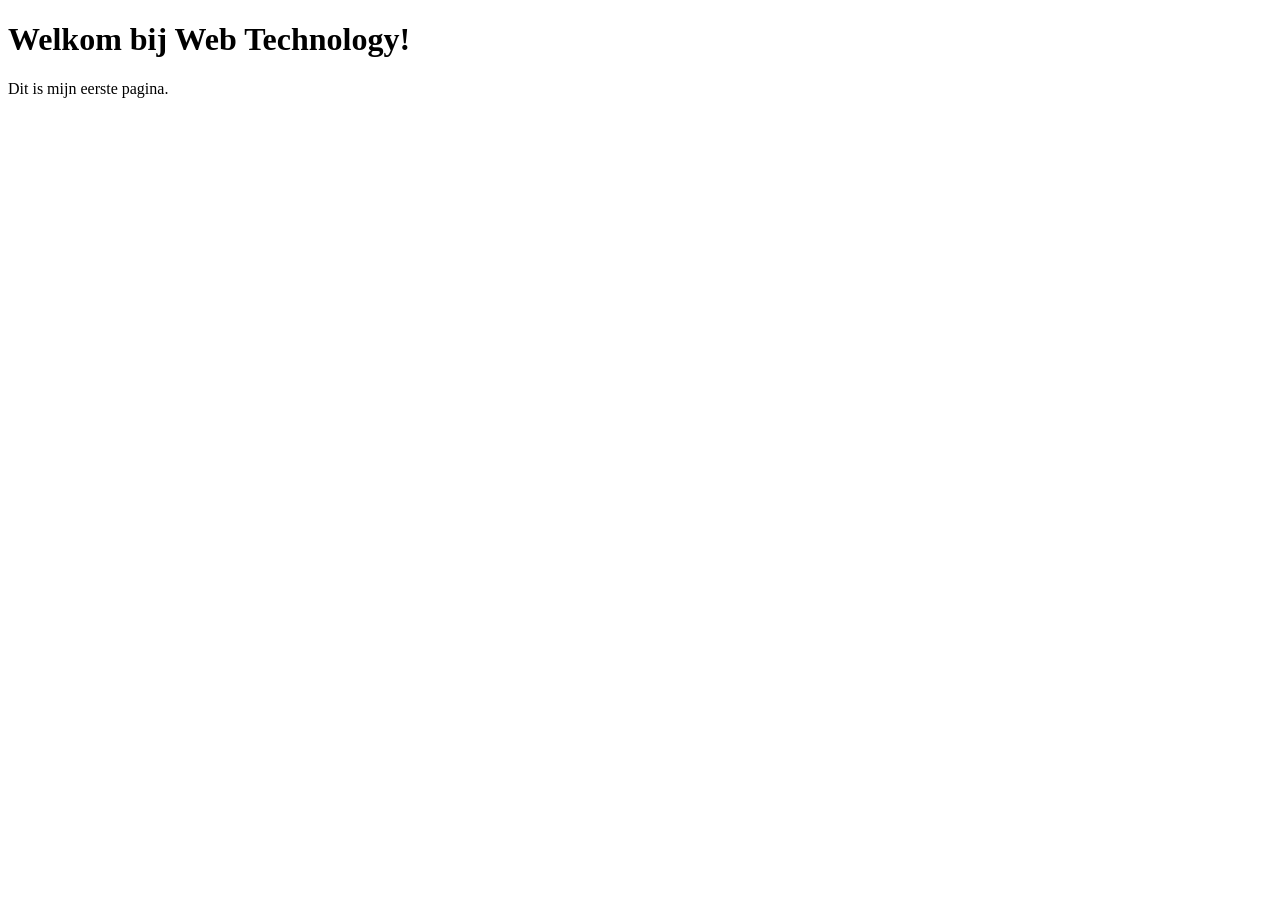
<file: labo-01/index.html>
<!doctype html>
<html lang="nl">
<head>
    <meta charset="utf-8">
    <meta name="viewport" content="width=device-width, initial-scale=1">
    <title>HALLO</title>
</head>
<body>
    <h1>Welkom bij Web Technology!</h1>
    <p>Dit is mijn eerste pagina.</p>
</body>
</html>
</file>
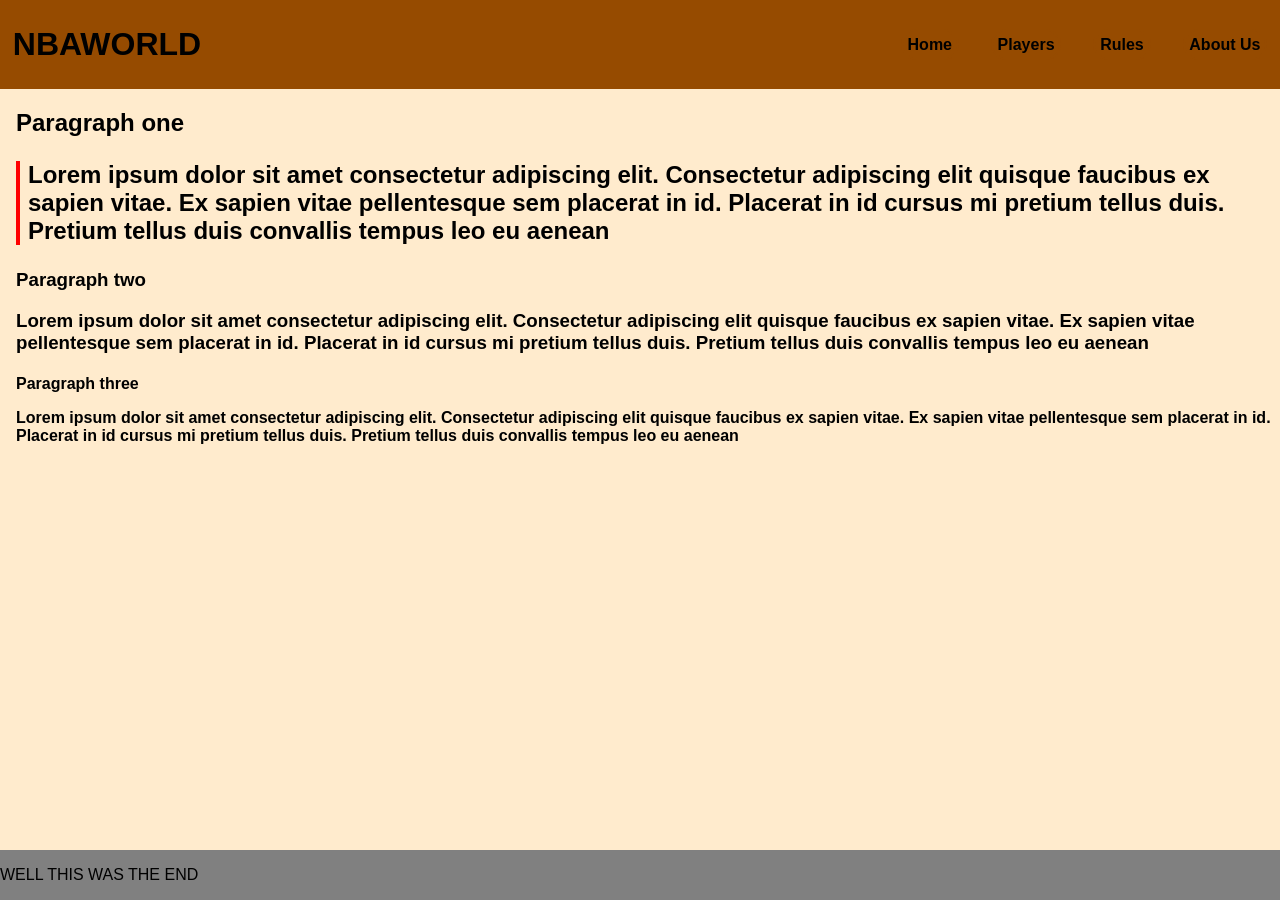
<file: OEFENEN/index.html>
<!DOCTYPE html>
<html lang="en">
<head>
    <meta charset="UTF-8">
    <meta name="viewport" content="width=device-width, initial-scale=1.0">
    <link rel="stylesheet" href="oefenen.css">
    <title>Learning-positions</title>
</head>
<body>
    <header>
        <h1>NBAWORLD</h1>
        <nav>
            <ul>
                <li>Home</li>
                <li>Players</li>
                <li>Rules</li>
                <li>About Us</li>
            </ul>
        </nav>
         <div class="hamburger">
        <span></span>
        <span></span>
        <span></span>
    </div>
    </header>
    <main>
        <h2>Paragraph one<p>Lorem ipsum dolor sit amet consectetur adipiscing elit. Consectetur adipiscing elit quisque faucibus ex sapien vitae. Ex sapien vitae pellentesque sem placerat in id. Placerat in id cursus mi pretium tellus duis. Pretium tellus duis convallis tempus leo eu aenean</p></h2>
        <h3>Paragraph two<p>Lorem ipsum dolor sit amet consectetur adipiscing elit. Consectetur adipiscing elit quisque faucibus ex sapien vitae. Ex sapien vitae pellentesque sem placerat in id. Placerat in id cursus mi pretium tellus duis. Pretium tellus duis convallis tempus leo eu aenean</p></h3>
        <h4>Paragraph three<p>Lorem ipsum dolor sit amet consectetur adipiscing elit. Consectetur adipiscing elit quisque faucibus ex sapien vitae. Ex sapien vitae pellentesque sem placerat in id. Placerat in id cursus mi pretium tellus duis. Pretium tellus duis convallis tempus leo eu aenean</p></h4>
        </main>
        <footer><p>WELL THIS WAS THE END</p></footer>
</body>

</html>
</file>
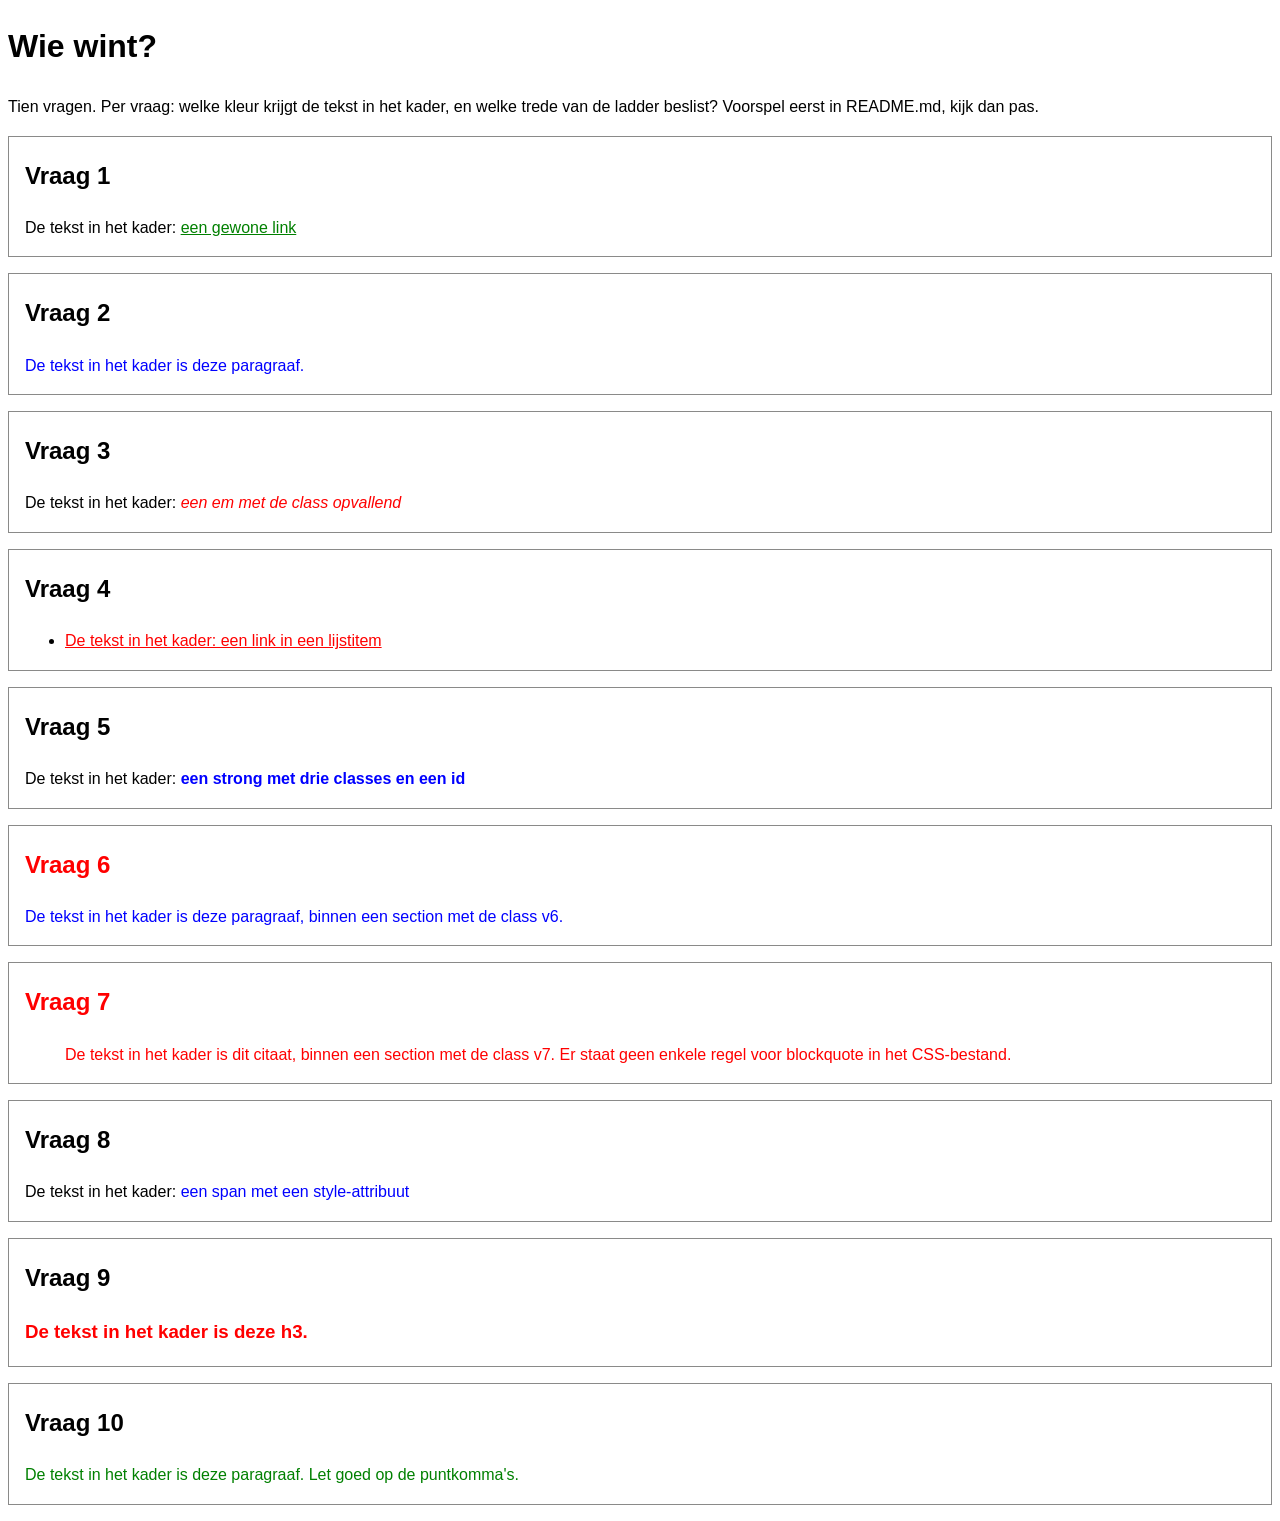
<file: labo-02/cascade/index.html>
<!-- index.html - oefening 3: voorspel, dan kijk. Wijzig dit bestand niet. -->
<!doctype html>
<html lang="nl">
  <head>
    <meta charset="utf-8">
    <meta name="viewport" content="width=device-width, initial-scale=1">
    <title>Wie wint? Tien vragen over de cascade</title>
    <link rel="stylesheet" href="css/stijl.css">
  </head>
  <body>
    <h1>Wie wint?</h1>
    <p>Tien vragen. Per vraag: welke kleur krijgt de tekst in het kader, en welke trede van de ladder beslist? Voorspel eerst in README.md, kijk dan pas.</p>

    <section class="vraag v1">
      <h2>Vraag 1</h2>
      <p>De tekst in het kader: <a href="#">een gewone link</a></p>
    </section>

    <section class="vraag v2">
      <h2>Vraag 2</h2>
      <p class="v2-tekst">De tekst in het kader is deze paragraaf.</p>
    </section>

    <section class="vraag v3">
      <h2>Vraag 3</h2>
      <p>De tekst in het kader: <em class="opvallend">een em met de class opvallend</em></p>
    </section>

    <section class="vraag v4">
      <h2>Vraag 4</h2>
      <ul>
        <li><a href="#">De tekst in het kader: een link in een lijstitem</a></li>
      </ul>
    </section>

    <section class="vraag v5">
      <h2>Vraag 5</h2>
      <p>De tekst in het kader: <strong class="een twee drie" id="v5-tekst">een strong met drie classes en een id</strong></p>
    </section>

    <section class="vraag v6">
      <h2>Vraag 6</h2>
      <p class="v6-tekst">De tekst in het kader is deze paragraaf, binnen een section met de class v6.</p>
    </section>

    <section class="vraag v7">
      <h2>Vraag 7</h2>
      <blockquote>De tekst in het kader is dit citaat, binnen een section met de class v7. Er staat geen enkele regel voor blockquote in het CSS-bestand.</blockquote>
    </section>

    <section class="vraag v8">
      <h2>Vraag 8</h2>
      <p>De tekst in het kader: <span class="v8-tekst" style="color: blue">een span met een style-attribuut</span></p>
    </section>

    <section class="vraag v9">
      <h2>Vraag 9</h2>
      <h3 class="v9-tekst">De tekst in het kader is deze h3.</h3>
    </section>

    <section class="vraag v10">
      <h2>Vraag 10</h2>
      <p class="v10-tekst">De tekst in het kader is deze paragraaf. Let goed op de puntkomma's.</p>
    </section>
  </body>
</html>
</file>
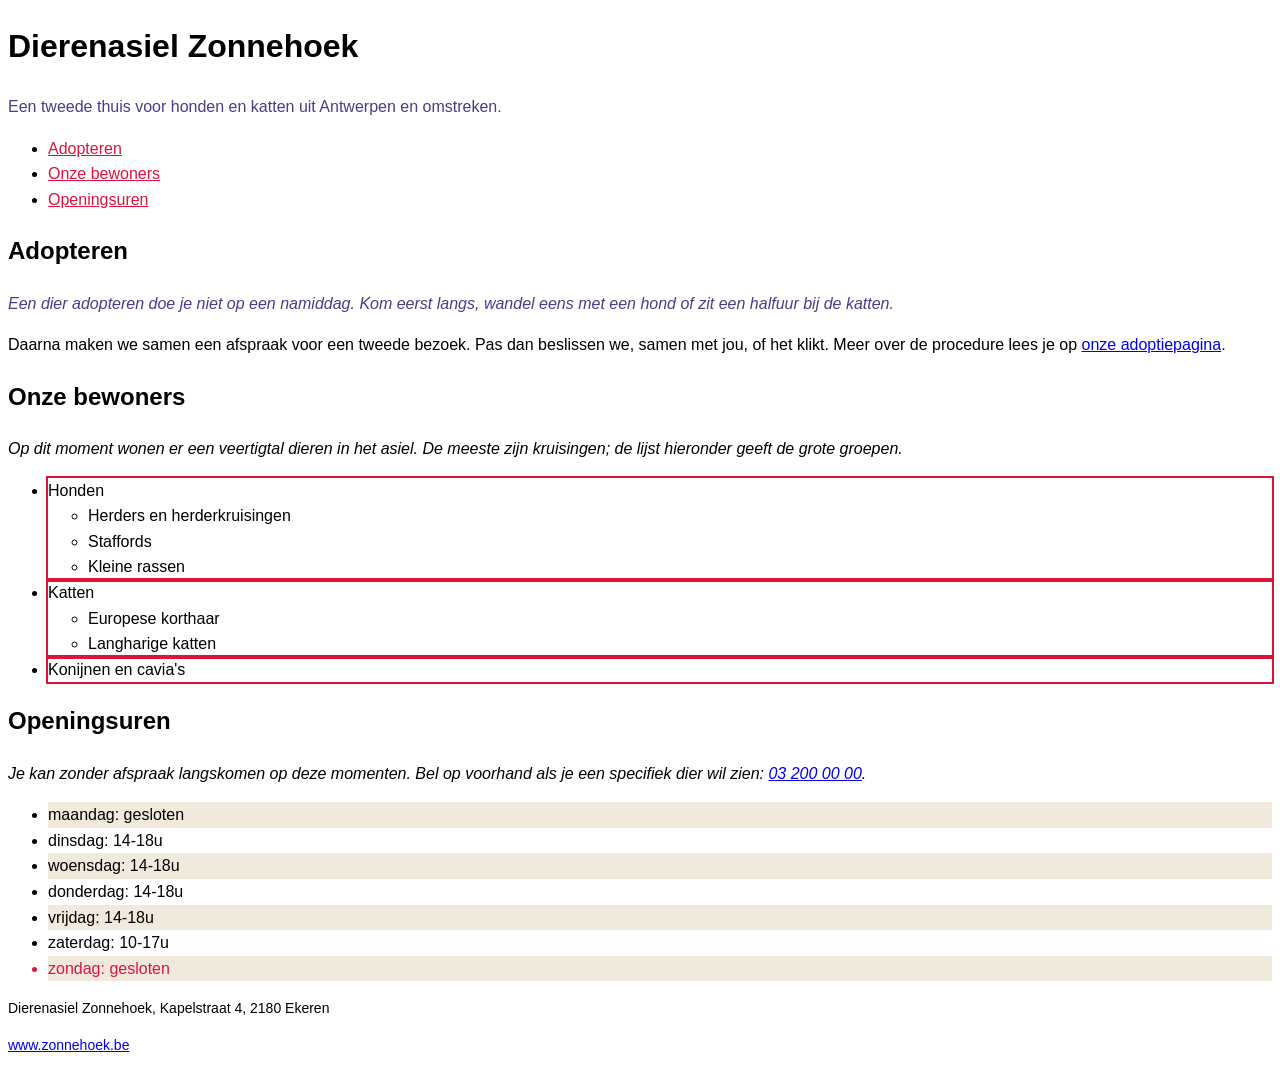
<file: labo-02/selectors/index.html>
<!-- index.html - oefening 2: selectors. Wijzig dit bestand niet; alles wat je nodig hebt, staat erin. -->
<!doctype html>
<html lang="nl">
  <head>
    <meta charset="utf-8">
    <meta name="viewport" content="width=device-width, initial-scale=1">
    <title>Dierenasiel Zonnehoek</title>
    <link rel="stylesheet" href="css/stijl.css">
  </head>
  <body>
    <header>
      <h1>Dierenasiel Zonnehoek</h1>
      <p class="slogan">Een tweede thuis voor honden en katten uit Antwerpen en omstreken.</p>
      <nav>
        <ul>
          <li><a href="#adopteren">Adopteren</a></li>
          <li><a href="#rassen">Onze bewoners</a></li>
          <li><a href="#uren">Openingsuren</a></li>
        </ul>
      </nav>
    </header>

    <main>
      <article>
        <h2 id="adopteren">Adopteren</h2>
        <p class="intro">Een dier adopteren doe je niet op een namiddag. Kom eerst langs, wandel eens met een hond of zit een halfuur bij de katten.</p>
        <p>Daarna maken we samen een afspraak voor een tweede bezoek. Pas dan beslissen we, samen met jou, of het klikt. Meer over de procedure lees je op <a href="https://www.zonnehoek.be/adoptie">onze adoptiepagina</a>.</p>

        <h2 id="rassen">Onze bewoners</h2>
        <p>Op dit moment wonen er een veertigtal dieren in het asiel. De meeste zijn kruisingen; de lijst hieronder geeft de grote groepen.</p>
        <ul class="rassen">
          <li>Honden
            <ul>
              <li>Herders en herderkruisingen</li>
              <li>Staffords</li>
              <li>Kleine rassen</li>
            </ul>
          </li>
          <li>Katten
            <ul>
              <li>Europese korthaar</li>
              <li>Langharige katten</li>
            </ul>
          </li>
          <li>Konijnen en cavia's</li>
        </ul>

        <h2 id="uren">Openingsuren</h2>
        <p>Je kan zonder afspraak langskomen op deze momenten. Bel op voorhand als je een specifiek dier wil zien: <a href="tel:+3232000000">03 200 00 00</a>.</p>
        <ul class="uren">
          <li>maandag: gesloten</li>
          <li>dinsdag: 14-18u</li>
          <li>woensdag: 14-18u</li>
          <li>donderdag: 14-18u</li>
          <li>vrijdag: 14-18u</li>
          <li>zaterdag: 10-17u</li>
          <li>zondag: gesloten</li>
        </ul>
      </article>
    </main>

    <footer>
      <p>Dierenasiel Zonnehoek, Kapelstraat 4, 2180 Ekeren</p>
      <p><a href="https://www.zonnehoek.be">www.zonnehoek.be</a></p>
    </footer>
  </body>
</html>
</file>
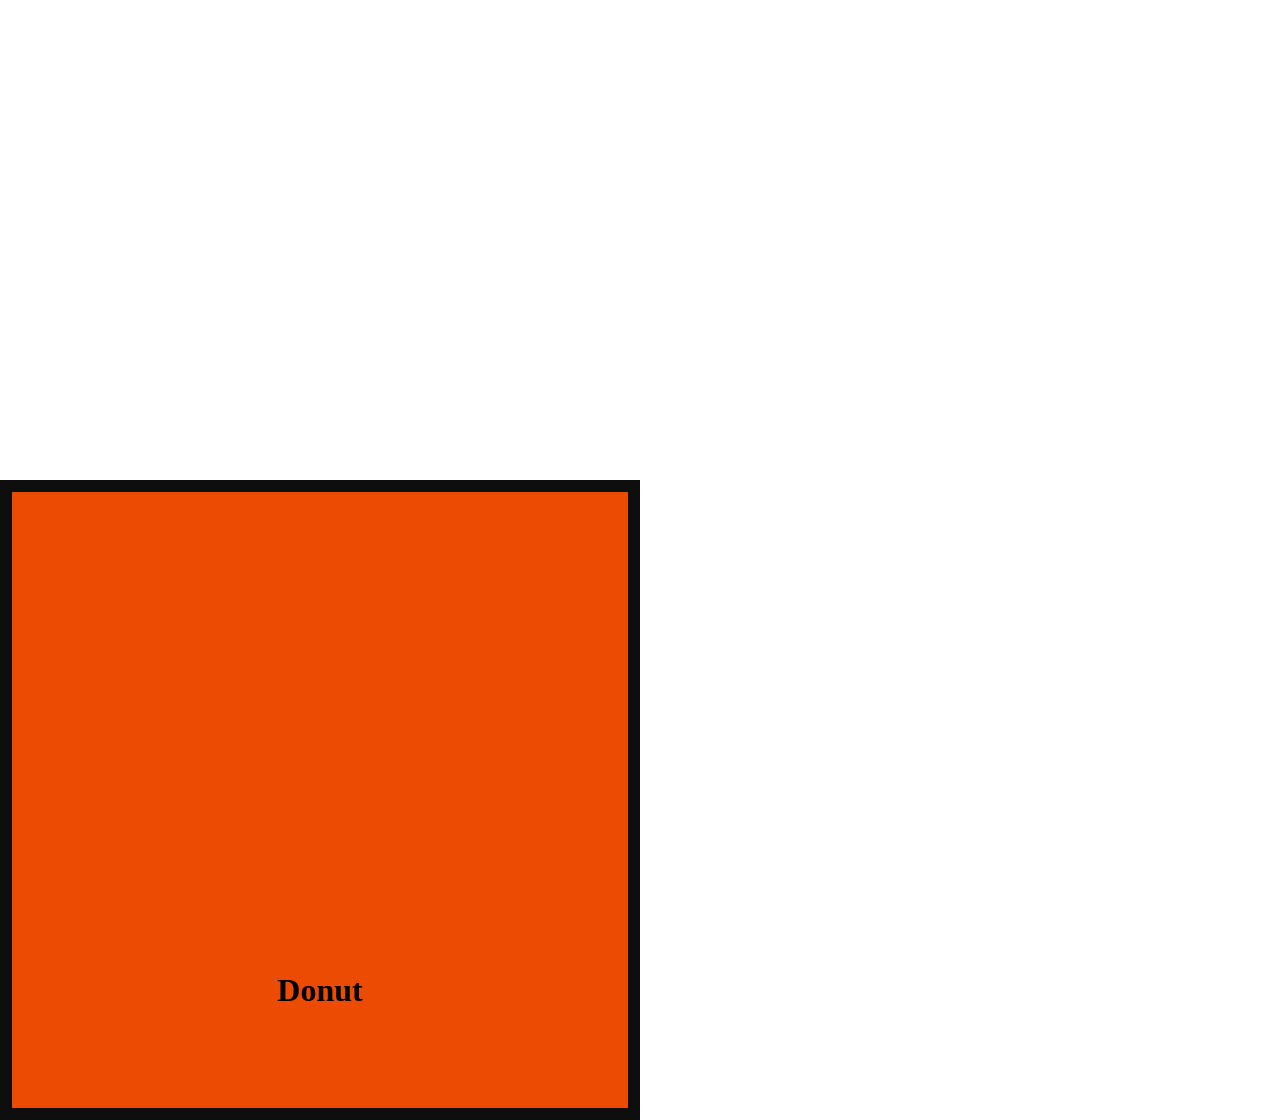
<file: labo-03/donut/index.html>
<!doctype html>
<html lang="en">
<head>
  <meta charset="utf-8">
  <meta name="viewport" content="width=device-width, initial-scale=1">
  <title>Labo 3 - Donut</title>
  <link rel="stylesheet" href="css/reset.css">
  <link rel="stylesheet" href="css/stijl.css">
</head>
<body>
  <!-- Do not change this file. Write your CSS in css/stijl.css. -->
  <main>
    <div>
      <h1>Donut</h1>
    </div>
  </main>
</body>
</html>
</file>
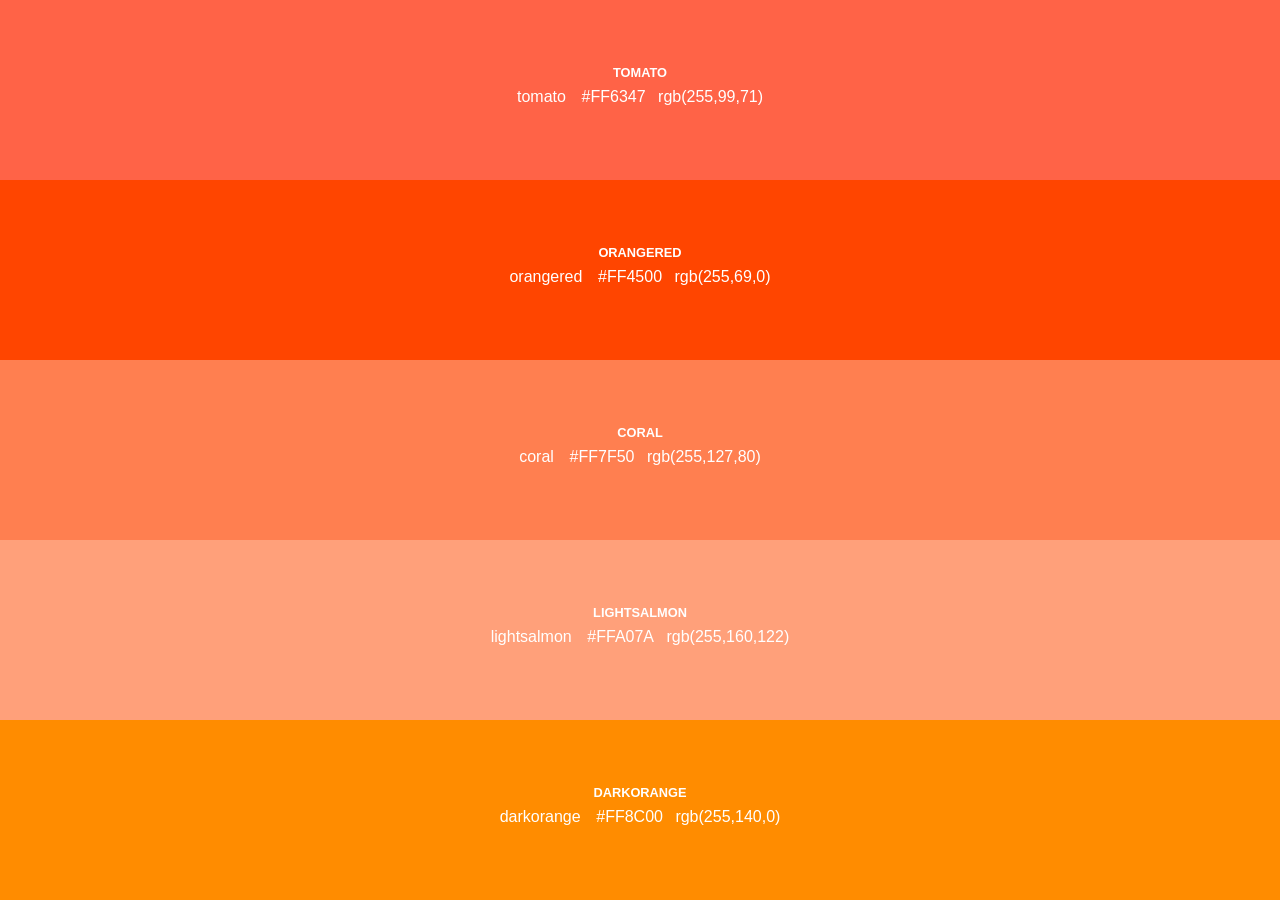
<file: labo-03/kleuren/index.html>
<!doctype html>
<html lang="en">
<head>
  <meta charset="utf-8">
  <meta name="viewport" content="width=device-width, initial-scale=1">
  <title>Labo 3 - Kleurenstalen</title>
  <link rel="stylesheet" href="css/reset.css">
  <link rel="stylesheet" href="css/stijl.css">
</head>
<body>
  <!-- Do not change this file. Write your CSS in css/stijl.css. -->
  <ul>
    <li class="tomato">
      <h2>TOMATO</h2>
      <p class="codes"><span>tomato</span> <span>#FF6347</span> <span>rgb(255,99,71)</span></p>
    </li>
    <li class="orangered">
      <h2>ORANGERED</h2>
      <p class="codes"><span>orangered</span> <span>#FF4500</span> <span>rgb(255,69,0)</span></p>
    </li>
    <li class="coral">
      <h2>CORAL</h2>
      <p class="codes"><span>coral</span> <span>#FF7F50</span> <span>rgb(255,127,80)</span></p>
    </li>
    <li class="lightsalmon">
      <h2>LIGHTSALMON</h2>
      <p class="codes"><span>lightsalmon</span> <span>#FFA07A</span> <span>rgb(255,160,122)</span></p>
    </li>
    <li class="darkorange">
      <h2>DARKORANGE</h2>
      <p class="codes"><span>darkorange</span> <span>#FF8C00</span> <span>rgb(255,140,0)</span></p>
    </li>
  </ul>
</body>
</html>
</file>
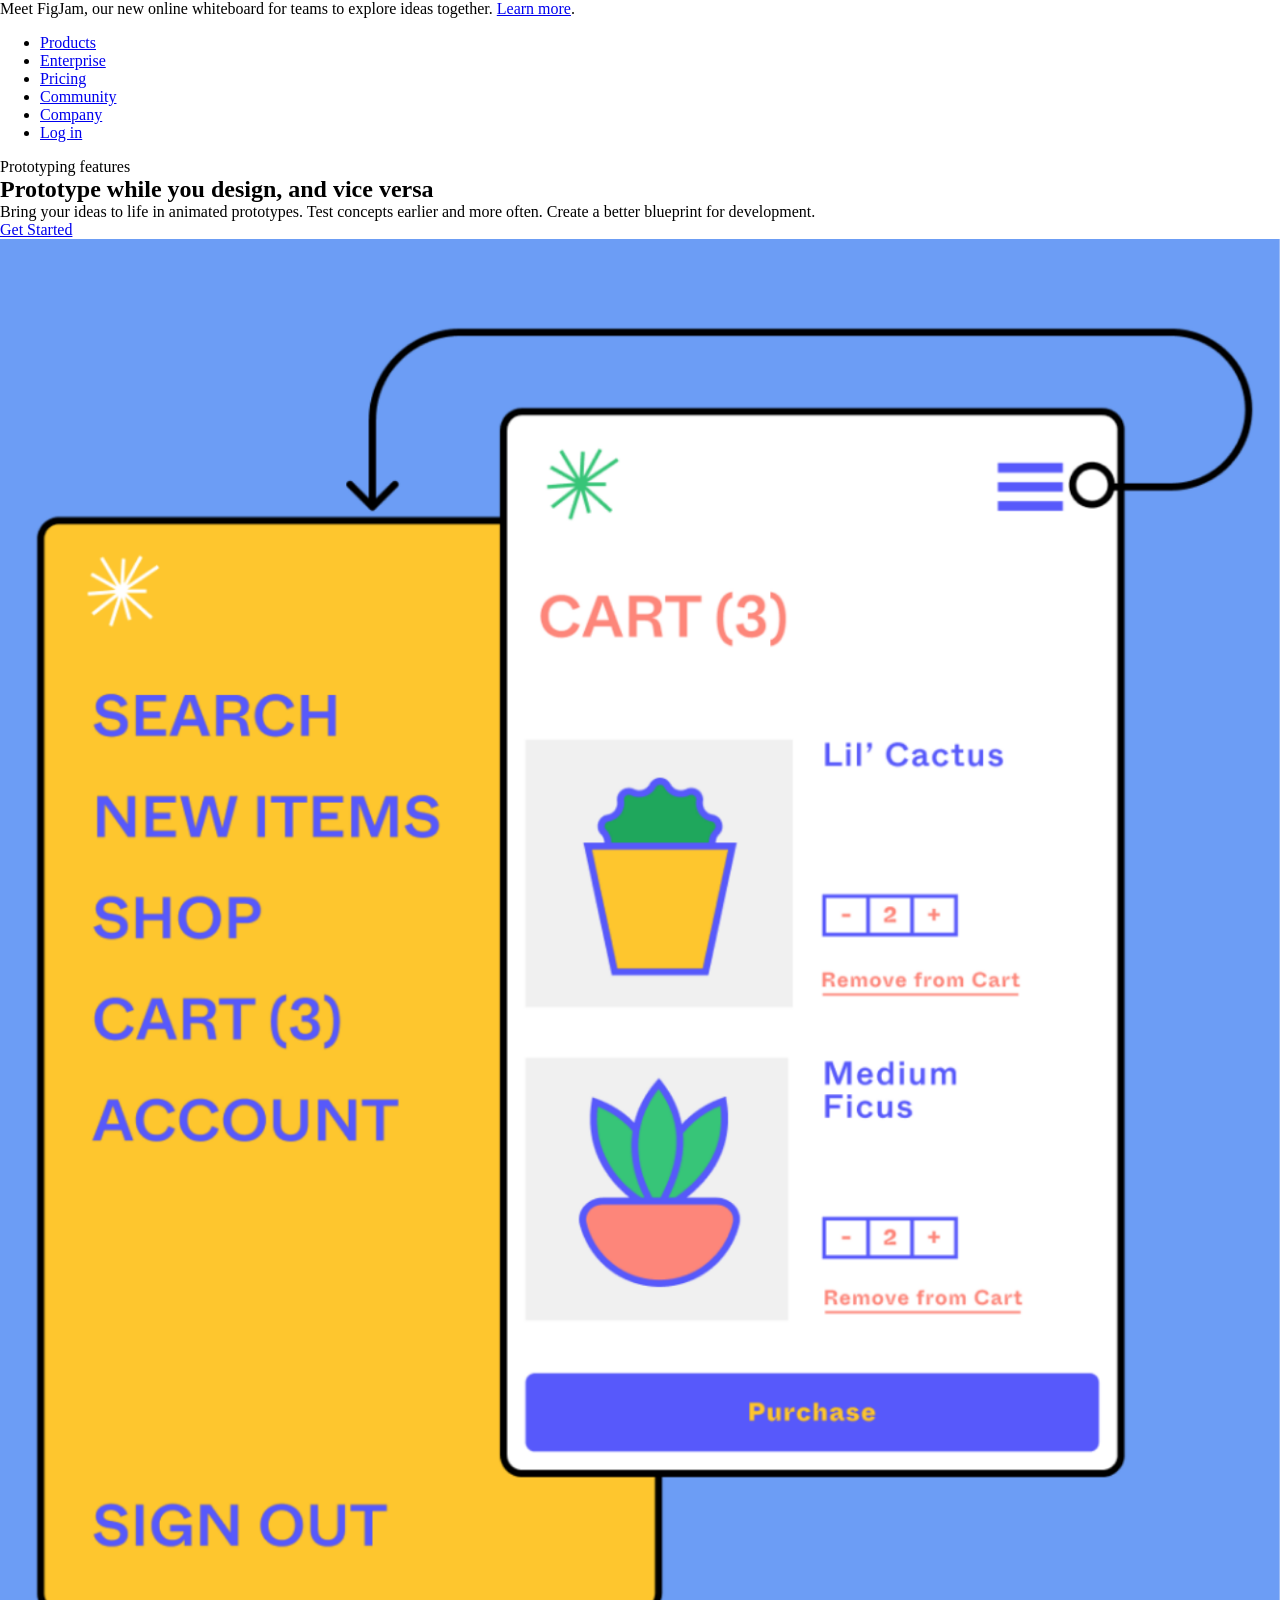
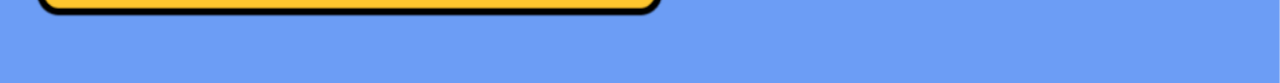
<file: labo-03/landing/index.html>
<!doctype html>
<html lang="en">
<head>
  <meta charset="utf-8">
  <meta name="viewport" content="width=device-width, initial-scale=1">
  <title>Labo 3 - Landingspagina</title>
  <link rel="stylesheet" href="css/reset.css">
  <link rel="stylesheet" href="css/stijl.css">
</head>
<body>
  <!-- Do not change this file. Write your CSS in css/stijl.css.
       Not visible in the screenshot: on :hover and :focus the links in the
       banner and in the navigation get an underline, and the button turns
       dark grey (#333333) instead of black. -->
  <div class="banner">
    <p>Meet FigJam, our new online whiteboard for teams to explore ideas together. <a href="#">Learn more</a>.</p>
  </div>
  <header>
    <nav>
      <ul>
        <li><a href="#">Products</a></li>
        <li><a href="#">Enterprise</a></li>
        <li><a href="#">Pricing</a></li>
        <li><a href="#">Community</a></li>
        <li><a href="#">Company</a></li>
        <li><a href="#">Log in</a></li>
      </ul>
    </nav>
  </header>
  <main>
    <article>
      <p class="bovenkop">Prototyping features</p>
      <h1>Prototype while you design, and vice versa</h1>
      <p>Bring your ideas to life in animated prototypes. Test concepts earlier and more often. Create a better blueprint for development.</p>
      <a href="#" class="knop">Get Started</a>
    </article><!-- no whitespace between these two tags: see syllabus 3.7 --><div class="afbeelding">
      <img src="afbeeldingen/prototype.png" alt="Prototype of a plant shop: a yellow menu panel next to a white cart screen">
    </div>
  </main>
</body>
</html>
</file>
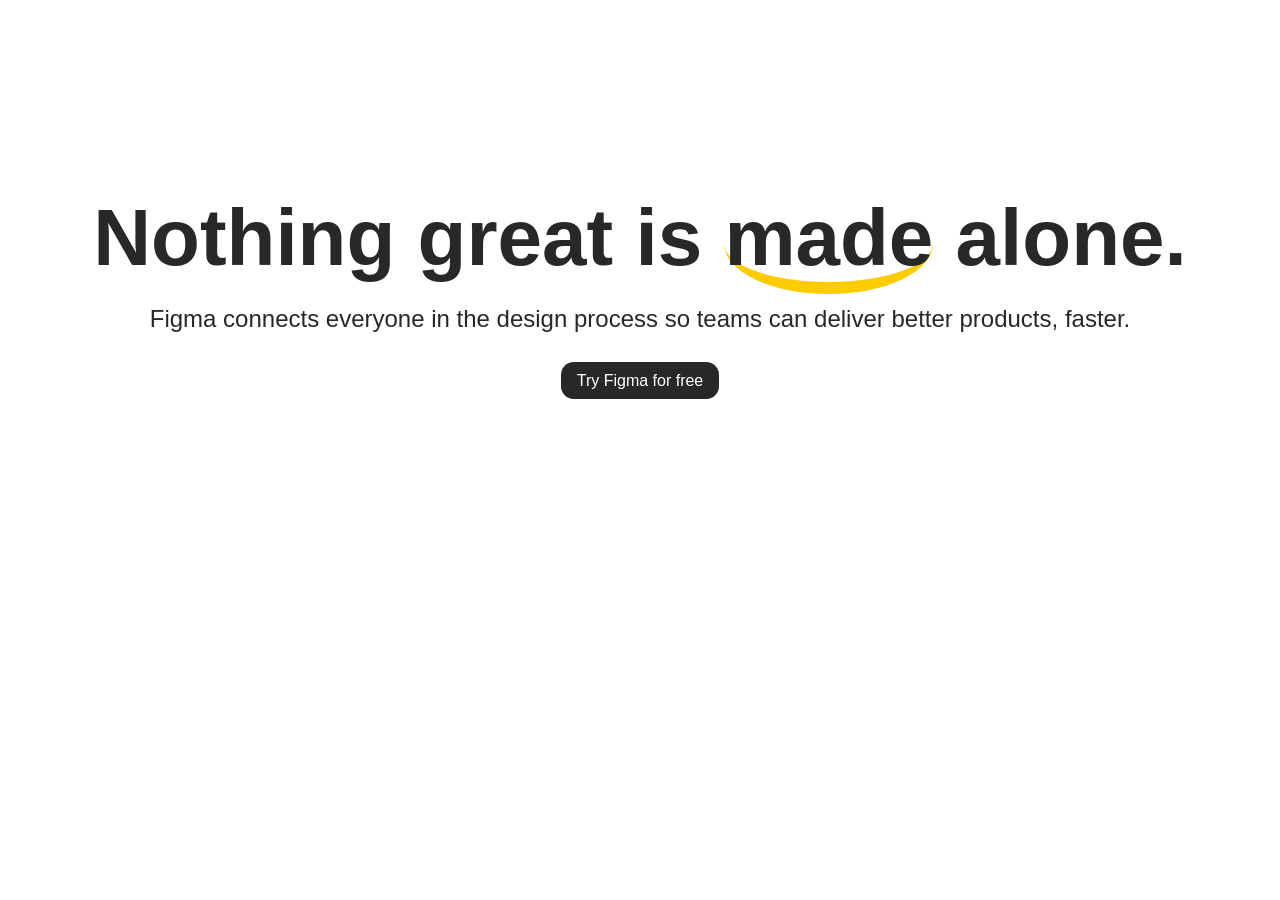
<file: labo-03/slogan/index.html>
<!doctype html>
<html lang="en">
<head>
  <meta charset="utf-8">
  <meta name="viewport" content="width=device-width, initial-scale=1">
  <title>Labo 3 - Slogan</title>
  <link rel="stylesheet" href="css/reset.css">
  <link rel="stylesheet" href="css/stijl.css">
</head>
<body>
  <!-- Do not change this file. Write your CSS in css/stijl.css.
       Not visible in the screenshot: on :hover and :focus the button turns
       dark grey (#333333) instead of black. -->
  <h2>Nothing great is <span>made</span> alone.</h2>
  <p>Figma connects everyone in the design process so teams can deliver better products, faster.</p>
  <a href="https://www.figma.com">Try Figma for free</a>
</body>
</html>
</file>
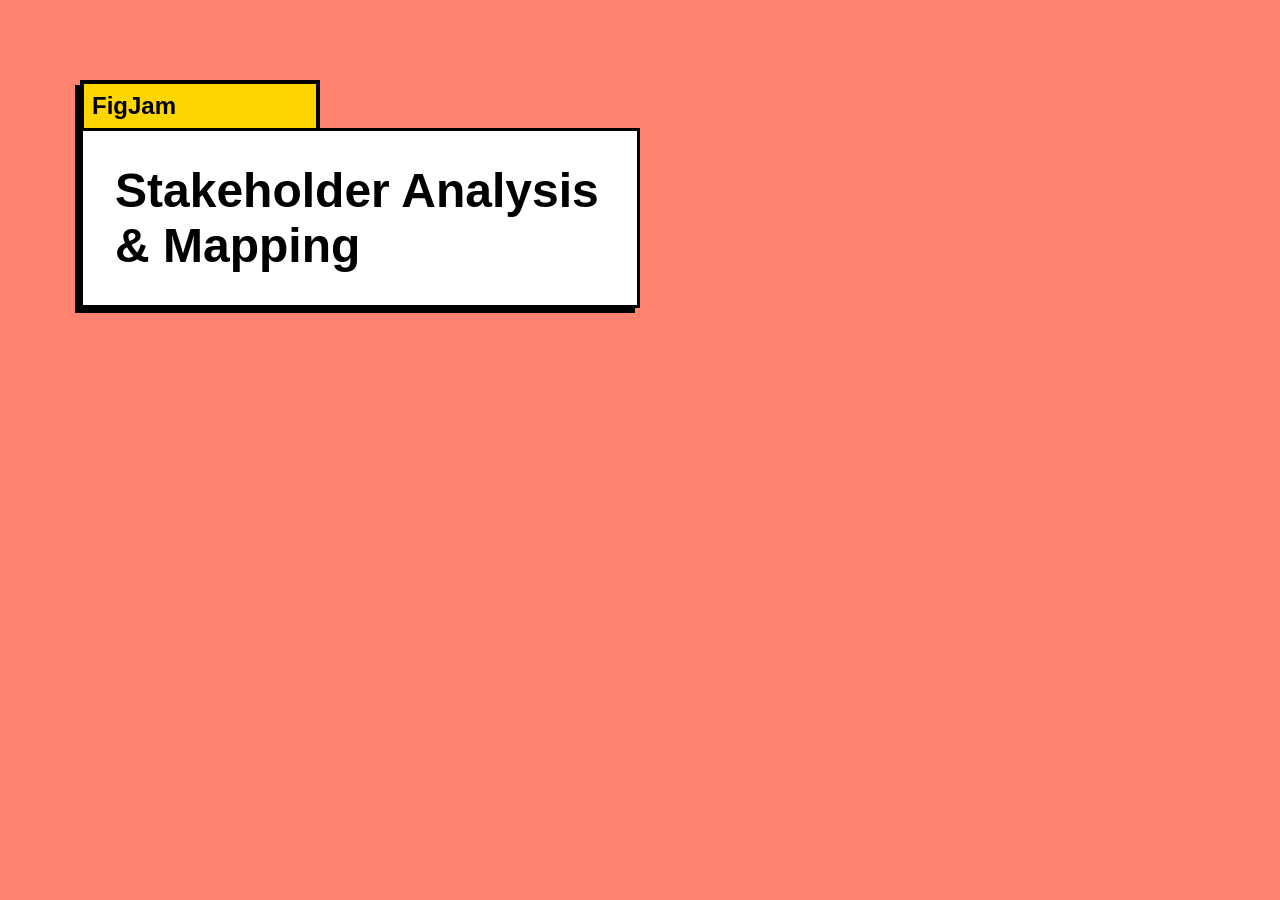
<file: labo-03/tabblad/index.html>
<!doctype html>
<html lang="en">
<head>
  <meta charset="utf-8">
  <meta name="viewport" content="width=device-width, initial-scale=1">
  <title>Labo 3 - Tabblad</title>
  <link rel="stylesheet" href="css/reset.css">
  <link rel="stylesheet" href="css/stijl.css">
</head>
<body>
  <!-- Do not change this file. Write your CSS in css/stijl.css. -->
  <h1>FigJam</h1>
  <h2>Stakeholder Analysis &amp; Mapping</h2>
</body>
</html>
</file>
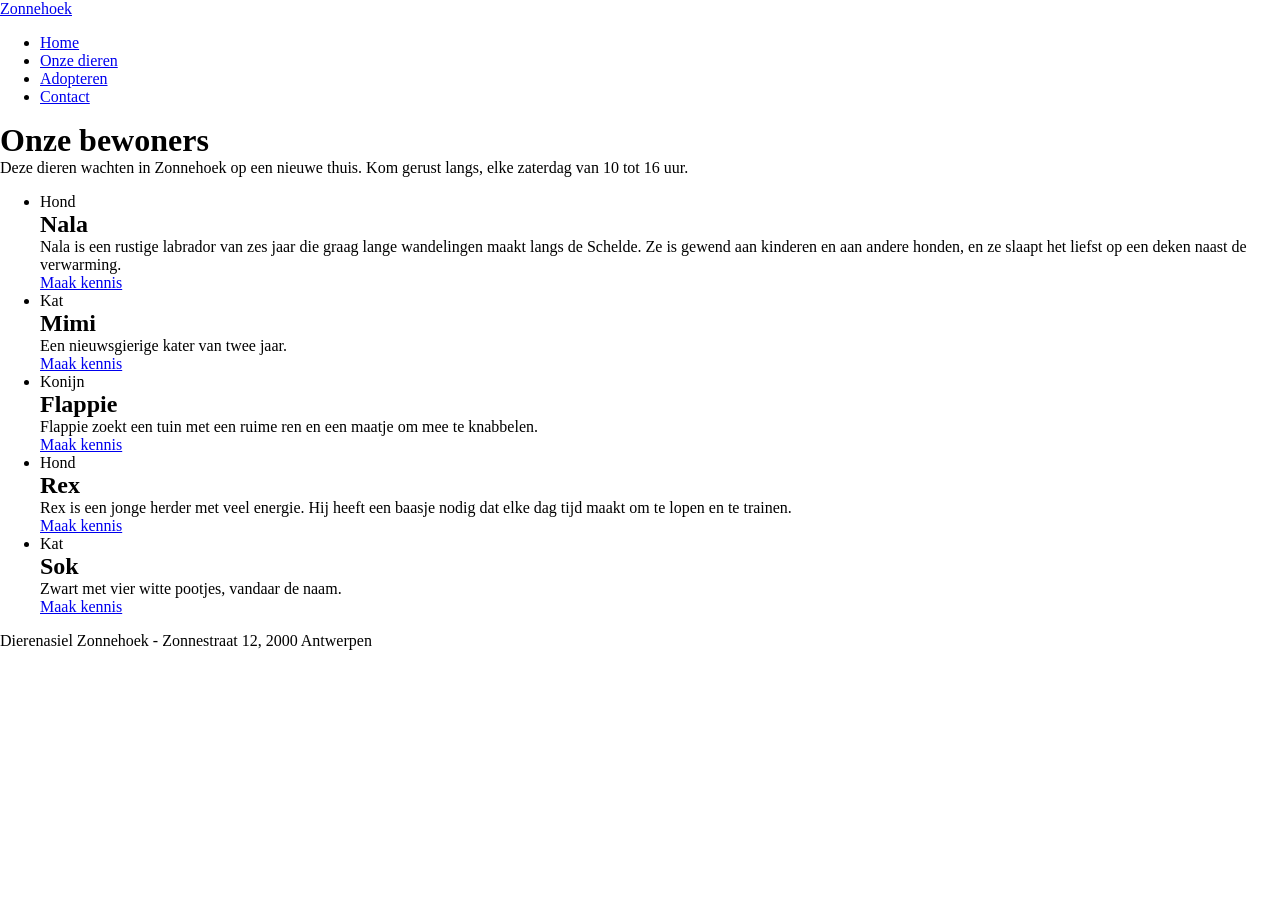
<file: labo-04/dierenasiel/index.html>
<!doctype html>
<html lang="nl">
<head>
  <meta charset="utf-8">
  <meta name="viewport" content="width=device-width, initial-scale=1">
  <title>Labo 4 - Dierenasiel Zonnehoek</title>
  <link rel="stylesheet" href="css/reset.css">
  <link rel="stylesheet" href="css/stijl.css">
</head>
<body>
  <!-- Do not change this file. Write your CSS in css/stijl.css.
       Not visible in the screenshot: on :hover and :focus the links in the
       navigation get an underline, and a button turns dark (#2b2b2b). -->
  <header>
    <a class="logo" href="index.html">Zonnehoek</a>
    <nav>
      <ul>
        <li><a href="index.html">Home</a></li>
        <li><a href="dieren.html" class="actief">Onze dieren</a></li>
        <li><a href="adopteren.html">Adopteren</a></li>
        <li><a href="contact.html">Contact</a></li>
      </ul>
    </nav>
  </header>
  <main>
    <h1>Onze bewoners</h1>
    <p class="intro">Deze dieren wachten in Zonnehoek op een nieuwe thuis. Kom gerust langs, elke zaterdag van 10 tot 16 uur.</p>
    <ul class="kaarten">
      <li class="kaart uitgelicht">
        <p class="soort">Hond</p>
        <h2>Nala</h2>
        <p class="beschrijving">Nala is een rustige labrador van zes jaar die graag lange wandelingen maakt langs de Schelde. Ze is gewend aan kinderen en aan andere honden, en ze slaapt het liefst op een deken naast de verwarming.</p>
        <a class="knop" href="#">Maak kennis</a>
      </li>
      <li class="kaart">
        <p class="soort">Kat</p>
        <h2>Mimi</h2>
        <p class="beschrijving">Een nieuwsgierige kater van twee jaar.</p>
        <a class="knop" href="#">Maak kennis</a>
      </li>
      <li class="kaart">
        <p class="soort">Konijn</p>
        <h2>Flappie</h2>
        <p class="beschrijving">Flappie zoekt een tuin met een ruime ren en een maatje om mee te knabbelen.</p>
        <a class="knop" href="#">Maak kennis</a>
      </li>
      <li class="kaart">
        <p class="soort">Hond</p>
        <h2>Rex</h2>
        <p class="beschrijving">Rex is een jonge herder met veel energie. Hij heeft een baasje nodig dat elke dag tijd maakt om te lopen en te trainen.</p>
        <a class="knop" href="#">Maak kennis</a>
      </li>
      <li class="kaart">
        <p class="soort">Kat</p>
        <h2>Sok</h2>
        <p class="beschrijving">Zwart met vier witte pootjes, vandaar de naam.</p>
        <a class="knop" href="#">Maak kennis</a>
      </li>
    </ul>
  </main>
  <footer>
    <p>Dierenasiel Zonnehoek - Zonnestraat 12, 2000 Antwerpen</p>
  </footer>
</body>
</html>
</file>
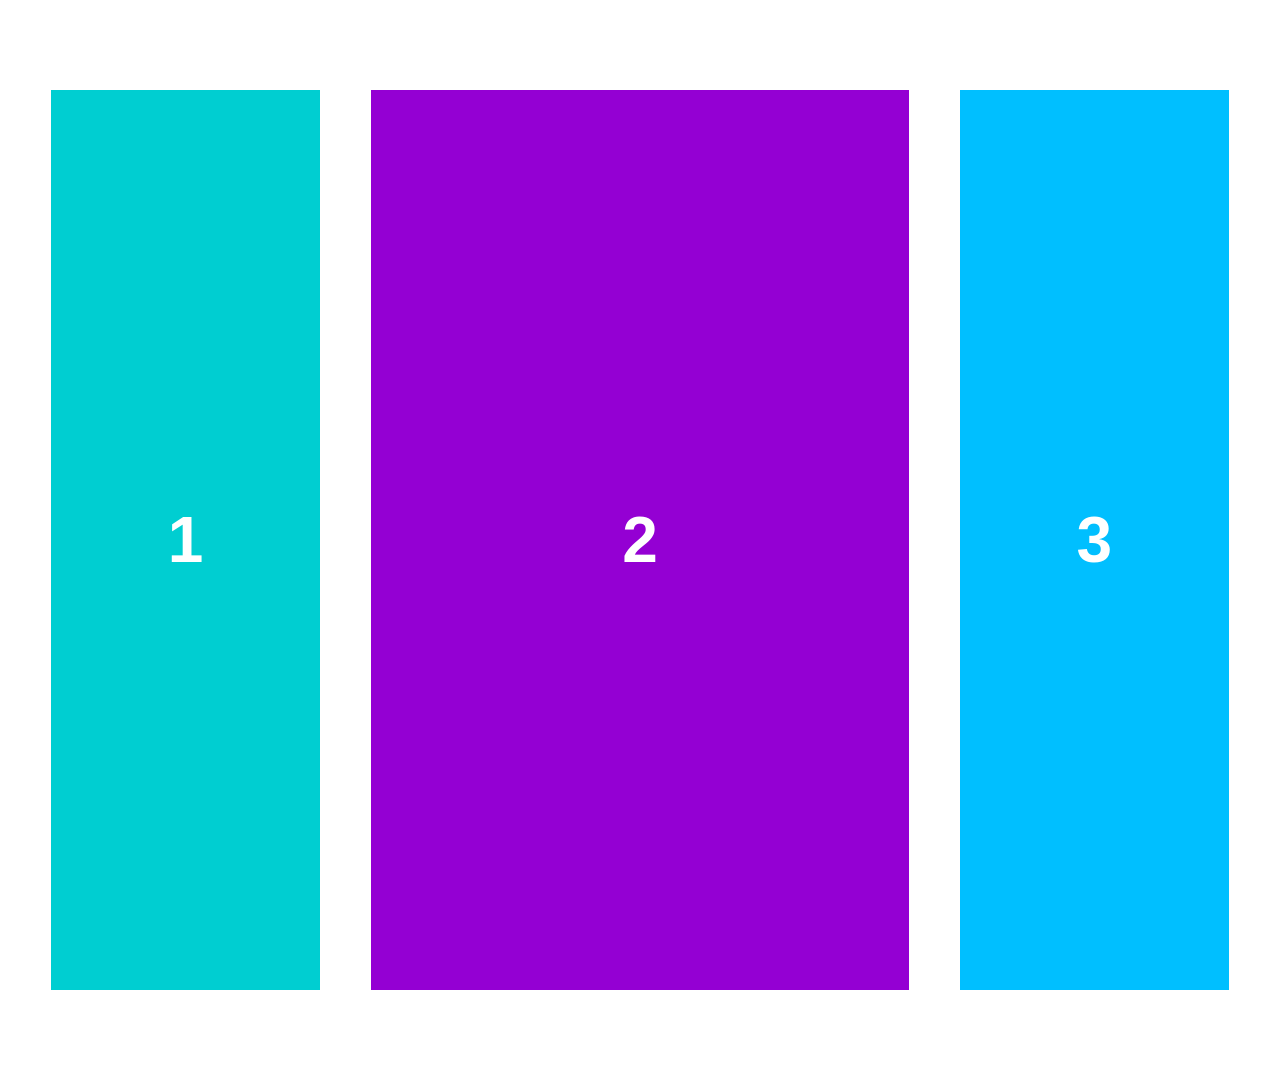
<file: labo-04/kolommen/index.html>
<!doctype html>
<html lang="nl">
<head>
  <meta charset="utf-8">
  <meta name="viewport" content="width=device-width, initial-scale=1">
  <title>Labo 4 - Drie kolommen</title>
  <link rel="stylesheet" href="css/reset.css">
  <link rel="stylesheet" href="css/stijl.css">
</head>
<body>
  <!-- Do not change this file. Write your CSS in css/stijl.css. -->
  <main>
    <div>1</div>
    <div>2</div>
    <div>3</div>
  </main>
</body>
</html>
</file>
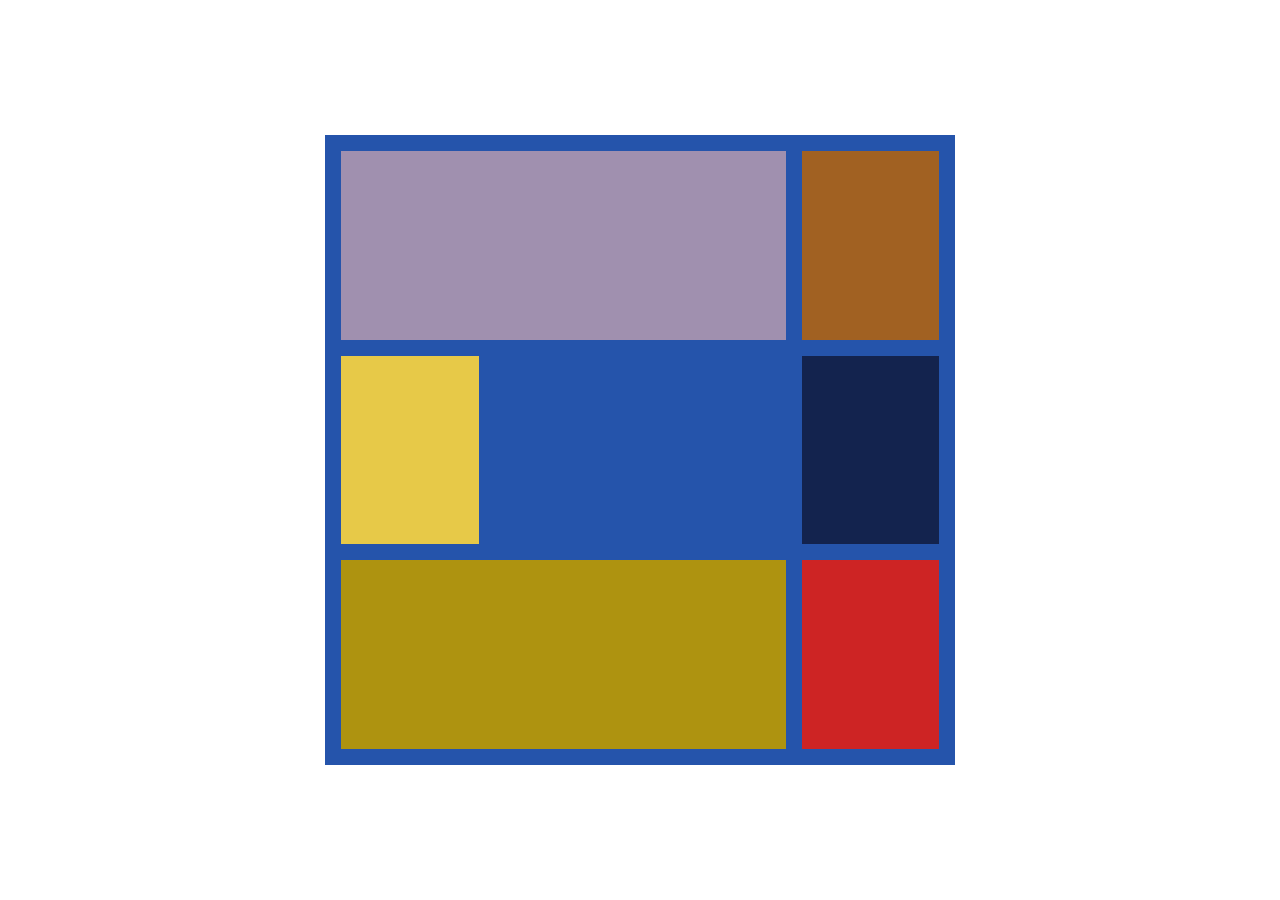
<file: labo-04/mondriaan/index.html>
<!doctype html>
<html lang="nl">
<head>
  <meta charset="utf-8">
  <meta name="viewport" content="width=device-width, initial-scale=1">
  <title>Labo 4 - Mondriaan</title>
  <link rel="stylesheet" href="css/reset.css">
  <link rel="stylesheet" href="css/stijl.css">
</head>
<body>
  <!-- Do not change this file. Write your CSS in css/stijl.css. -->
  <main class="schilderij">
    <div class="lila"></div>
    <div class="bruin"></div>
    <div class="geel"></div>
    <div class="marine"></div>
    <div class="olijf"></div>
    <div class="rood"></div>
  </main>
</body>
</html>
</file>
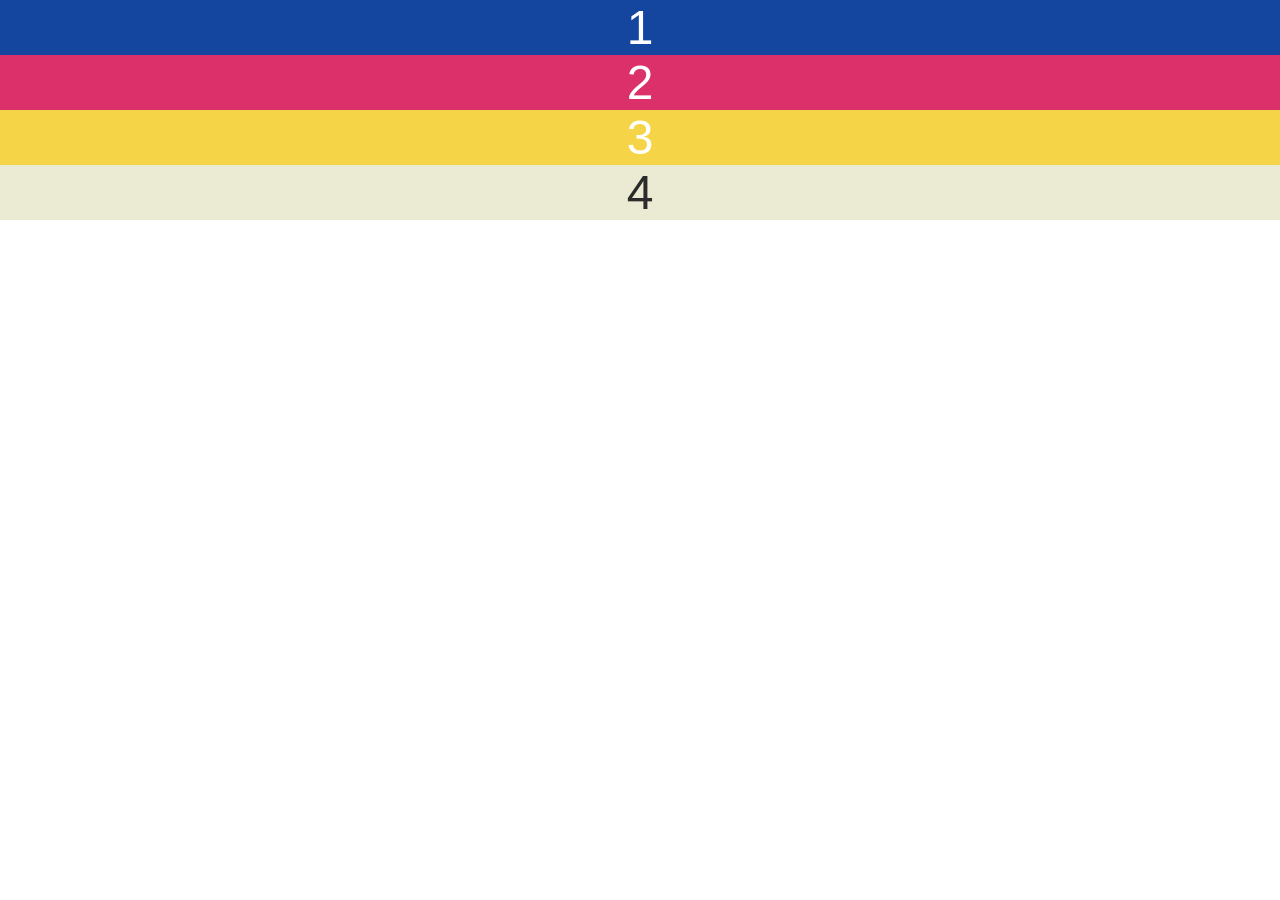
<file: labo-04/trap/index.html>
<!doctype html>
<html lang="nl">
<head>
  <meta charset="utf-8">
  <meta name="viewport" content="width=device-width, initial-scale=1">
  <title>Labo 4 - Trap</title>
  <link rel="stylesheet" href="css/reset.css">
  <link rel="stylesheet" href="css/stijl.css">
</head>
<body>
  <!-- Do not change this file. Write your CSS in css/stijl.css. -->
  <main class="trap">
    <div class="trede">1</div>
    <div class="trede">2</div>
    <div class="trede">3</div>
    <div class="trede">4</div>
  </main>
</body>
</html>
</file>
<file: OEFENEN/oefenen.css>
Body{
font-family: Arial, 'Times New Roman', Times, sans-serif;
background-color: blanchedalmond;
margin:0;
min-height: 100vh;
display: flex;
flex-direction: column;
}

header{
    background-color: #964B00;
    display:flex;
    justify-content: space-between;
    align-items: center;
    padding: 0.8rem;
    position: sticky;
    top:0;
}

ul{
   display: none;
}

.hamburger{
    display: flex;
    flex-direction: column;
    gap: 5px;
    width: 20px;
}

.hamburger span{
    width: 100%;
    height: 2px;
    background-color: black;
}

h1{
    margin:0;
}

main{
    padding-left: 1rem;
}

h2 p{
    border-left: solid 0.25rem red;
    padding-left: 0.5rem;
}

footer{
    background-color: gray;
    margin-bottom: 0;
    margin-top: auto;
}

@media (min-width: 800px) {
    header{
    display:flex;
    justify-content: space-between;
    align-items: center;
    padding: 0.8rem;
}

li:hover{
    color: white;
    background-color: black;
}

li{
 border: 2px solid #964B00;
 background-color: #964B00;
 border-radius: 1rem;
 padding: 0.3rem
}

ul{
   display: flex;
   justify-content: center;
   gap: 2rem;
   list-style: none;
   font-weight: bold;
}

.hamburger{
    display: none;
}
}
</file>
<file: labo-02/cascade/css/stijl.css>
/* stijl.css - oefening 3: voorspel, dan kijk. Wijzig dit bestand niet. */

/* Opmaak van de pagina zelf; doet niet mee in de vragen. */
body {
  font-family: Verdana, sans-serif;
  line-height: 1.6;
}

.vraag {
  border: 1px solid #8a8a89;
  padding: 0 1rem;
  margin-bottom: 1rem;
}

/* ---- vraag 1 ---- */
a {
  color: green;
}

/* ---- vraag 2 ---- */
.v2-tekst {
  color: red;
}

.v2-tekst {
  color: blue;
}

/* ---- vraag 3 ---- */
.opvallend {
  color: red;
}

em {
  color: blue;
}

/* ---- vraag 4 ---- */
.v4 > a {
  color: green;
}

.v4 a {
  color: red;
}

/* ---- vraag 5 ---- */
.een.twee.drie {
  color: red;
}

#v5-tekst {
  color: blue;
}

/* ---- vraag 6 ---- */
.v6 {
  color: red;
}

.v6-tekst {
  color: blue;
}

/* ---- vraag 7 ---- */
.v7 {
  color: red;
}

/* ---- vraag 8 ---- */
.v8-tekst {
  color: red;
}

/* ---- vraag 9 ---- */
h3 {
  color: red !important;
}

.v9-tekst {
  color: blue;
}

/* ---- vraag 10 ---- */
.v10-tekst {
  color: green;
  font-size: 1.5rem
  color:blue;
}
</file>
<file: labo-02/selectors/css/stijl.css>
/* stijl.css - oefening 2: selectors schrijven en lezen */

/* Schrijf onder elke opdracht de regel met de selector die precies die
   elementen raakt. Gebruik de declaratie die erbij staat, zodat je in de
   browser meteen ziet wat je raakte. Voeg niets toe aan index.html. */

body{
  font-family: Verdana, sans-serif;
  line-height: 1.6;
}

/* 1. alle links in de navigatie -> color: crimson; */
nav a{color: crimson

}

/* 2. alleen de paragrafen in de footer -> font-size: 0.875rem; */
footer{font-size:0.875rem

}

/* 3. alleen de lijstitems van het BUITENSTE niveau in de lijst met de class
      rassen (dus niet de items van de binnenlijsten) -> outline: 2px solid crimson;
      (outline tekent een kader rond precies het element dat je raakte; de
      property zelf komt in hoofdstuk 3) */
ul.rassen > li{ outline: 2px solid crimson
}

/* 4. de paragraaf die onmiddellijk na elke h2 komt -> font-style: italic; */
h2 + p { font-style: italic

}

/* 5. elk oneven item in de lijst met openingsuren -> background-color: #f1e9dc; */
ul.uren li:nth-child(odd){background-color: #f1e9dc
}


/* 6. het laatste item in de lijst met openingsuren -> color: crimson; */
ul.uren :last-child{color: crimson

}

/* 7. de slogan en de intro tegelijk, in één regel -> color: darkslateblue; */
.slogan,.intro{color: darkslateblue

}
/* 8. elke link in main wanneer de muis erover gaat OF wanneer ze focus heeft
      -> background-color: yellow; */
main a:hover{ background-color: yellow

}


/* ---- Lezen: welke elementen raken deze vijf selectors? Schrijf het antwoord
   in één zin per selector in README.md. Verander hier niets. ---- */

/* a. header nav ul li a */
/* b. article > p */
/* c. .uren li:nth-child(3) */
/* d. h2 ~ p */
/* e. .rassen li:first-child */
</file>
<file: labo-03/donut/css/stijl.css>
/* stijl.css - labo 3, donut (reset.css is linked before this file) */

/* === tokens === */
:root {
    --orange: #ec4b03; 
    --yellow: #f9b700;
    --purple: #b99ec1; 
    --black:  #0e0e0e; 
    --font-family: serif,Georgia;
}

/* === your rules === */

body{
    text-align: center;
    font-family: var(--font-family);
    align-items: center;
    padding-top: 30rem;
}

main{
    width: 40rem;
    height: 40rem;
    background-color: var(--orange);
    border: 0.75rem solid var(--black);
    padding-top: 30rem;
}

h1{
   
}

div{

}
</file>
<file: labo-03/kleuren/css/stijl.css>
/* stijl.css - labo 3, kleuren (reset.css is linked before this file) */

/* === tokens === */
:root {

}

/* === your rules === */
.tomato{
    background-color: tomato;
}
.orangered{
    background-color: orangered;
}
.coral{
    background-color: coral;
}
.lightsalmon{
    background-color: lightsalmon;
}
.darkorange{
    background-color: darkorange;
}

body{
    color: white;
    font-family: Arial;
    text-align: center;
}


ul{
    margin: 0;
    padding: 0;
}

li {
    height: 20vh;
}

li{
    padding-top: 7vh;
}

h2{
    font-size: 0.8rem;
    letter-spacing: 0.3;
    margin-bottom: 0.5rem;
}

span:nth-child(2) {
margin-left: 0.7rem;
margin-right: 0.5rem;
}
</file>
<file: labo-03/landing/css/stijl.css>
/* stijl.css - labo 3, landing (reset.css is linked before this file) */

/* === tokens === */
:root {

}

/* === your rules === */
</file>
<file: labo-03/slogan/css/stijl.css>
/* stijl.css - labo 3, slogan (reset.css is linked before this file) */

/* === tokens === */
:root {
    --text: #282827;
    --yellow: #fccc00;
    --font-family: Arial; 
}

/* === your rules === */

body{
    color: var(--text);
    font-family: var(--font-family);
    text-align: center;
    padding: 12rem 5rem;
}

h2,p{
    margin-bottom: 1.2rem
}

h2{
    font-size: 5rem;
}

h2 span{
border-bottom: 0.8rem solid var(--yellow);
border-radius: 50%;
}

p{
    line-height: 2rem ;
    margin-bottom: 2.3rem ;
    font-size: 1.5rem;;
}

a{
    background-color: var(--text);
    padding: 0.6rem 1rem;
    border-radius: 0.8rem;
    color: white;
    text-decoration: none;
}
</file>
<file: labo-03/tabblad/css/stijl.css>
/* stijl.css - labo 3, tabblad (reset.css is linked before this file) */

/* === tokens === */
:root {
--background-color: #ff816f;
--font-family: Arial;
--box-color: white; 
--yellow: #ffd500; 
}

/* === your rules === */

body{
    background-color:#ff816f ;
    font-family: var(--font-family);
    padding: 5rem;
}

h1{
    font-size: 1.5rem;
    border: 0.25rem solid black; 
    background-color: var(--yellow);
    width: 15rem;
    box-shadow: -5px 5px black;
    padding: 0.5rem;
    border-bottom: 0;
}

h2{
    font-size: 3rem;
    border: 0.23rem solid black;
    background-color: var(--box-color);
    width: 35rem; 
    box-shadow: -5px 5px black;
    padding: 2rem;
   
}
</file>
<file: labo-04/dierenasiel/css/stijl.css>
/* stijl.css - labo 4, dierenasiel (reset.css is linked before this file) */

/* === tokens === */
:root {

}

/* === your rules === */
</file>
<file: labo-04/kolommen/css/stijl.css>
/* stijl.css - labo 4, kolommen (reset.css is linked before this file) */

/* === tokens === */
:root {

}

/* === your rules === */


div:nth-child(1) {

background-color: darkturquoise;
}

div:nth-child(2) {

background-color: darkviolet;
}

div:nth-child(3) {

background-color: deepskyblue;
}

body{
    color: white;
    font-weight: bold ;
    font-size: 4rem ;
    font-family: Arial;
}

main{
    display: flex;
    height: 100vh;
    margin:10vh 4vw;
    gap:4vw; 
}

main div:nth-child(1) {
flex:1;
}

main div:nth-child(2) {
flex:2;
}

main div:nth-child(3) {
flex:1;
}

main div{

    display: flex;
    justify-content: center;
    align-items: center;

}
</file>
<file: labo-04/mondriaan/css/stijl.css>
/* stijl.css - labo 4, mondriaan (reset.css is linked before this file) */

/* === tokens === */
:root {
--blauw:  #2554ab;
--lila: #a090af;
--bruin: #a16122;
--geel: #e7c948;
--marine: #13234e;
--olijf: #ae9310;
--rood:#cd2424;

}

/* === your rules === */

main{
    width: 70vh;
    height: 70vh; 
    margin: 15vh auto;
    background-color: var(--blauw);
    display: grid;
    padding: 1rem;
    gap: 1rem;
    grid-template-columns: 1fr 1fr 1fr 1fr;
}



.lila{
background-color: var(--lila);
grid-column-start: 1;
grid-column-end: 4;


}

 
.bruin{
background-color: var(--bruin);

}

.geel{
background-color: var(--geel);
grid-column-start: 1;

}

.marine{
background-color: var(--marine);
grid-column-start: 4;

}

.olijf{
background-color: var(--olijf);
grid-column-start: 1;
grid-column-end: 4;
}

.rood{
background-color: var(--rood);

}
</file>
<file: labo-04/trap/css/stijl.css>
/* stijl.css - labo 4, trap (reset.css is linked before this file) */

/* === tokens === */
:root {
--blauw: #1446a0;
--roos: #db3069;
--geel: #f5d547;
--beige:#ebebd3;
}

/* === your rules === */

main{
   height: 100vh;
   font-size: 3rem;
   color: white;
   font-family: Arial, Helvetica, sans-serif;
   grid-template-rows: 1fr 1fr 1fr 1fr;
   grid-template-columns: 1fr 1fr 1fr 1fr;
}


main div:nth-child(1) {
 background-color:var(--blauw);
 display: grid;
 place-items: center;
 grid-row: 1/4;
 grid-column: 1/4;
 
}

main div:nth-child(2) {
 background-color:var(--roos);
 display: grid;
 place-items: center;
 grid-row-start: 2 ;
 grid-column-start: 2;
}

main div:nth-child(3) {
 background-color:var(--geel);
 display: grid;
 place-items: center;
}

main div:nth-child(4) {
 background-color:var(--beige);
 color: #2b2b2b;
 display: grid;
 place-items: center;
}
</file>
